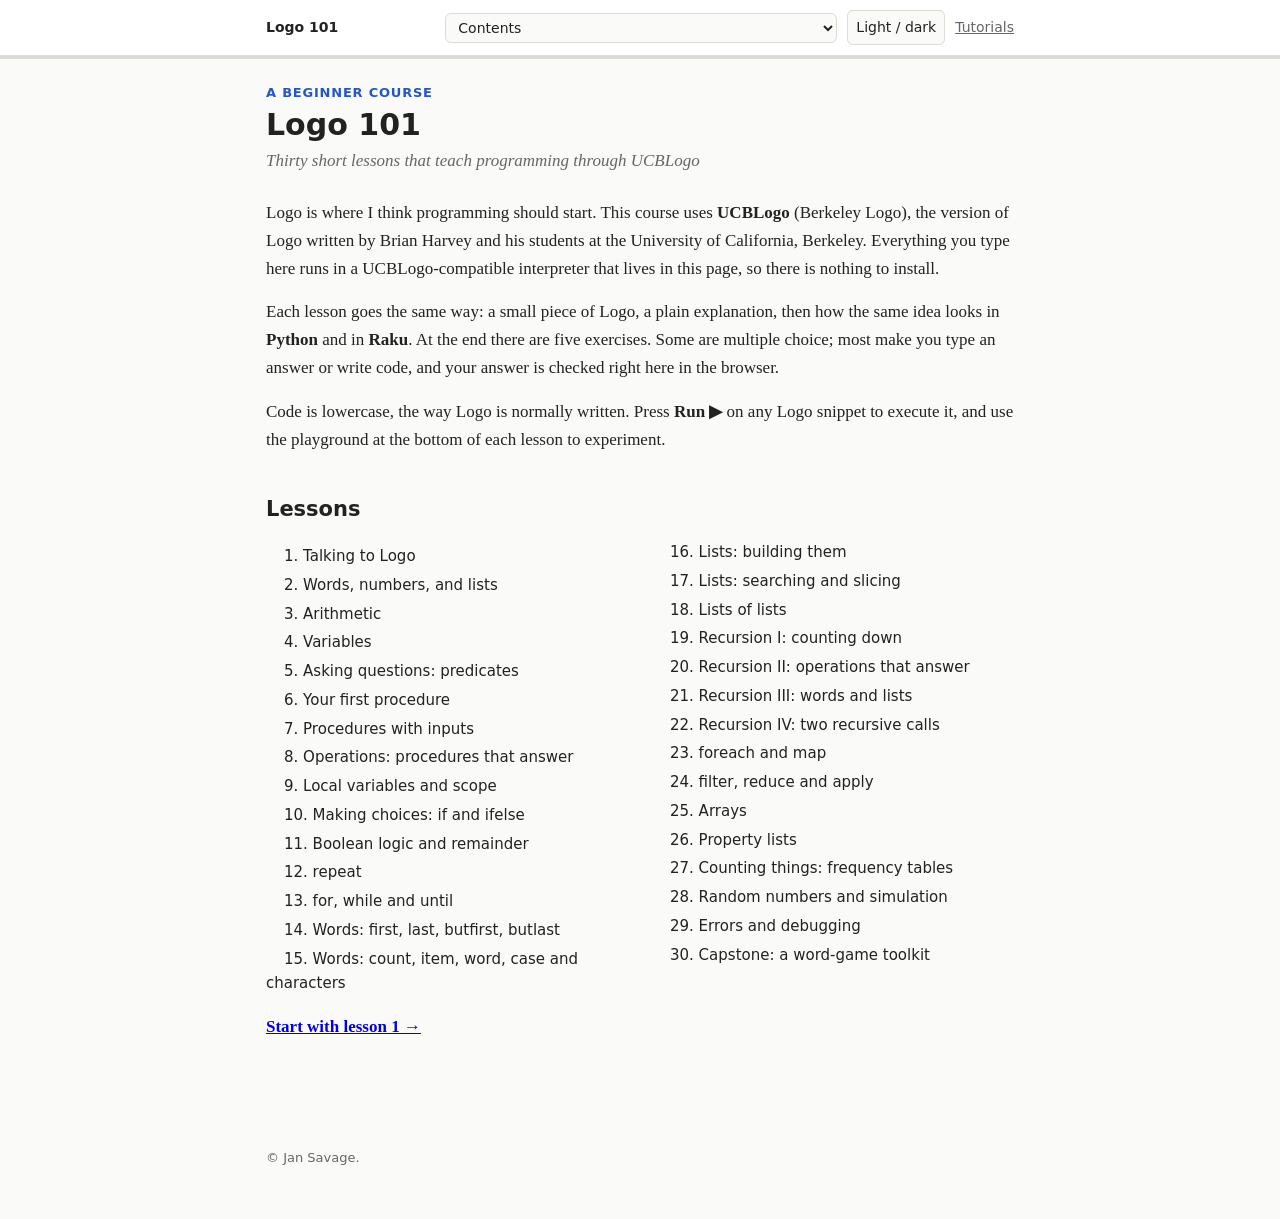
<file: static/logo-101/index.html>
<!DOCTYPE html>
<html lang="en">
<head>
<meta charset="utf-8">
<meta name="viewport" content="width=device-width, initial-scale=1">
<title>Logo 101</title>
<link rel="stylesheet" href="style.css">
</head>
<body>
<header>
  <div class="bar">
    <a class="brand" href="#">Logo 101</a>
    <select id="jump" aria-label="Jump to lesson"></select>
    <button id="theme" type="button">Light / dark</button>
    <a href="../" style="color:var(--soft)">Tutorials</a>
  </div>
  <div class="meter"><i id="meter"></i></div>
</header>
<main id="app"><noscript>This course needs JavaScript: it runs a Logo interpreter in your browser.</noscript></main>
<footer>
  <p>© Jan Savage.</p>
</footer>
<script src="logo-vm.js"></script>
<script src="runner.js"></script>
<script src="helpers.js"></script>
<script src="sections/s01.js"></script>
<script src="sections/s02.js"></script>
<script src="sections/s03.js"></script>
<script src="sections/s04.js"></script>
<script src="sections/s05.js"></script>
<script src="sections/s06.js"></script>
<script src="sections/s07.js"></script>
<script src="sections/s08.js"></script>
<script src="sections/s09.js"></script>
<script src="sections/s10.js"></script>
<script src="sections/s11.js"></script>
<script src="sections/s12.js"></script>
<script src="sections/s13.js"></script>
<script src="sections/s14.js"></script>
<script src="sections/s15.js"></script>
<script src="sections/s16.js"></script>
<script src="sections/s17.js"></script>
<script src="sections/s18.js"></script>
<script src="sections/s19.js"></script>
<script src="sections/s20.js"></script>
<script src="sections/s21.js"></script>
<script src="sections/s22.js"></script>
<script src="sections/s23.js"></script>
<script src="sections/s24.js"></script>
<script src="sections/s25.js"></script>
<script src="sections/s26.js"></script>
<script src="sections/s27.js"></script>
<script src="sections/s28.js"></script>
<script src="sections/s29.js"></script>
<script src="sections/s30.js"></script>
<script src="engine.js"></script>
</body>
</html>
</file>
<file: static/logo-101/style.css>
:root{--bg:#fafaf8;--panel:#fff;--ink:#222;--soft:#666;--line:#dcdcd4;--accent:#2457c5;--ok:#1b7a4b;--okbg:#e6f4ec;--bad:#b3261e;--badbg:#fbe9e7;
--code-bg:#f4f4ef;--con-bg:#1e1e24;--con-ink:#ececf2;--con-err:#ff9d92;
--c-cmd:#2457c5;--c-str:#9b4fc0;--c-var:#b36200;--c-num:#14794f;--c-com:#8a8a80;--c-br:#7b7b8c;--c-kw:#b3261e}
@media (prefers-color-scheme:dark){:root:not([data-theme=light]){--bg:#17171b;--panel:#202026;--ink:#e8e8ee;--soft:#a0a0b0;--line:#363640;--accent:#8fb0ff;--ok:#5fd09a;--okbg:#17352a;--bad:#ff8f84;--badbg:#3b1f1d;--code-bg:#26262e;--con-bg:#101014;--c-cmd:#8fb0ff;--c-str:#c9a0ee;--c-var:#f0a95a;--c-num:#62d6a8;--c-com:#7d7d8c;--c-br:#8d8da0;--c-kw:#ff8f84}}
:root[data-theme=dark]{--bg:#17171b;--panel:#202026;--ink:#e8e8ee;--soft:#a0a0b0;--line:#363640;--accent:#8fb0ff;--ok:#5fd09a;--okbg:#17352a;--bad:#ff8f84;--badbg:#3b1f1d;--code-bg:#26262e;--con-bg:#101014;--c-cmd:#8fb0ff;--c-str:#c9a0ee;--c-var:#f0a95a;--c-num:#62d6a8;--c-com:#7d7d8c;--c-br:#8d8da0;--c-kw:#ff8f84}
*{box-sizing:border-box}
body{margin:0;background:var(--bg);color:var(--ink);font:17px/1.65 Georgia,"Iowan Old Style",serif}
header{position:sticky;top:0;z-index:5;background:var(--panel);border-bottom:1px solid var(--line)}
.bar{max-width:780px;margin:0 auto;padding:10px 16px;display:flex;gap:10px;align-items:center;font-family:system-ui,sans-serif;font-size:14px}
.bar a.brand{font-weight:700;color:var(--ink);text-decoration:none;margin-right:auto}
.bar select,.bar button{font:inherit;padding:5px 8px;border:1px solid var(--line);background:var(--bg);color:var(--ink);border-radius:6px;cursor:pointer;max-width:46vw}
.meter{height:3px;background:var(--line)}.meter i{display:block;height:3px;background:var(--accent);width:0}
main{max-width:780px;margin:0 auto;padding:26px 16px 80px}
h1{font:700 30px/1.25 system-ui,sans-serif;margin:.2em 0 .1em}
h2{font:700 21px/1.3 system-ui,sans-serif;margin:2em 0 .6em}
.kicker{font:600 13px system-ui,sans-serif;color:var(--accent);letter-spacing:.06em;text-transform:uppercase}
.tagline{color:var(--soft);font-style:italic;margin:.2em 0 1.4em}
p{margin:.9em 0}
code{font-family:ui-monospace,Menlo,Consolas,monospace;font-size:.88em;background:var(--code-bg);padding:.1em .35em;border-radius:4px}
pre{margin:0;font:14.5px/1.55 ui-monospace,Menlo,Consolas,monospace;white-space:pre-wrap;word-break:break-word}
.code{border:1px solid var(--line);border-radius:8px;background:var(--code-bg);margin:1em 0;overflow:hidden}
.code .lab{display:flex;justify-content:space-between;align-items:center;font:600 12px system-ui,sans-serif;color:var(--soft);padding:5px 12px;border-bottom:1px solid var(--line);text-transform:uppercase;letter-spacing:.05em}
.code pre{padding:10px 14px}
.code.py .lab{color:#2f6f9f}.code.raku .lab{color:#a0407f}
.run{font:600 12px system-ui,sans-serif;border:1px solid var(--accent);color:var(--accent);background:transparent;border-radius:5px;padding:2px 10px;cursor:pointer}
.run:hover{background:var(--accent);color:#fff}
.con{background:var(--con-bg);color:var(--con-ink);padding:8px 14px;border-top:1px solid var(--line)}
.con .err{color:var(--con-err)}.con:empty{display:none}
.note{border-left:4px solid var(--accent);background:var(--code-bg);padding:.1em 1em;margin:1.2em 0;border-radius:0 8px 8px 0}
.tk-cmd{color:var(--c-cmd);font-weight:600}.tk-q{color:var(--c-str)}.tk-var{color:var(--c-var)}.tk-num{color:var(--c-num)}.tk-com{color:var(--c-com);font-style:italic}.tk-br{color:var(--c-br)}.tk-kw{color:var(--c-kw);font-weight:600}
.ex{border:1px solid var(--line);background:var(--panel);border-radius:10px;padding:14px 18px;margin:16px 0}
.ex.done{border-color:var(--ok)}
.ex h3{font:700 15px system-ui,sans-serif;margin:0 0 6px;display:flex;gap:8px;align-items:center}
.tag{font:600 11px system-ui,sans-serif;background:var(--code-bg);border:1px solid var(--line);border-radius:10px;padding:1px 8px;color:var(--soft);text-transform:uppercase}
.ex label{display:block;margin:6px 0;cursor:pointer}
.ex textarea,.ex input[type=text]{width:100%;font:14.5px/1.5 ui-monospace,Menlo,Consolas,monospace;padding:8px 10px;border:1px solid var(--line);border-radius:6px;background:var(--code-bg);color:var(--ink)}
.ex textarea{min-height:90px;resize:vertical}
.btns{display:flex;gap:8px;margin-top:10px;font-family:system-ui,sans-serif;flex-wrap:wrap}
.btns button{font:600 14px system-ui,sans-serif;padding:6px 14px;border-radius:6px;border:1px solid var(--accent);background:var(--accent);color:#fff;cursor:pointer}
.btns button.ghost{background:transparent;color:var(--accent)}
.fb{margin-top:10px;padding:8px 12px;border-radius:6px;font-family:system-ui,sans-serif;font-size:15px}
.fb.ok{background:var(--okbg);color:var(--ok)}.fb.no{background:var(--badbg);color:var(--bad)}
.fb .why{color:var(--ink);font-family:Georgia,serif;margin-top:4px}
.index{list-style:none;padding:0;columns:2;gap:24px}
.index li{break-inside:avoid;margin:4px 0;font-family:system-ui,sans-serif;font-size:15px}
.index a{color:var(--ink);text-decoration:none}.index a:hover{color:var(--accent)}
.index .tick{color:var(--ok);display:inline-block;width:1.2em}
.nav{display:flex;justify-content:space-between;margin-top:40px;font-family:system-ui,sans-serif}
.nav a{color:var(--accent);text-decoration:none;font-weight:600}
details.play{margin-top:28px;border:1px dashed var(--line);border-radius:8px;padding:8px 14px}
details.play summary{cursor:pointer;font:600 14px system-ui,sans-serif;color:var(--accent)}
footer{max-width:780px;margin:0 auto;padding:0 16px 40px;font:13px/1.5 system-ui,sans-serif;color:var(--soft)}
@media(max-width:600px){.index{columns:1}body{font-size:16px}}

.fn{font:14.5px/1.55 system-ui,sans-serif;color:var(--soft);border-top:1px solid var(--line);margin-top:2em}.fn h2{font-size:15px;margin:1em 0 .3em}.fn ol{padding-left:1.4em}sup{font-size:.7em}
</file>
